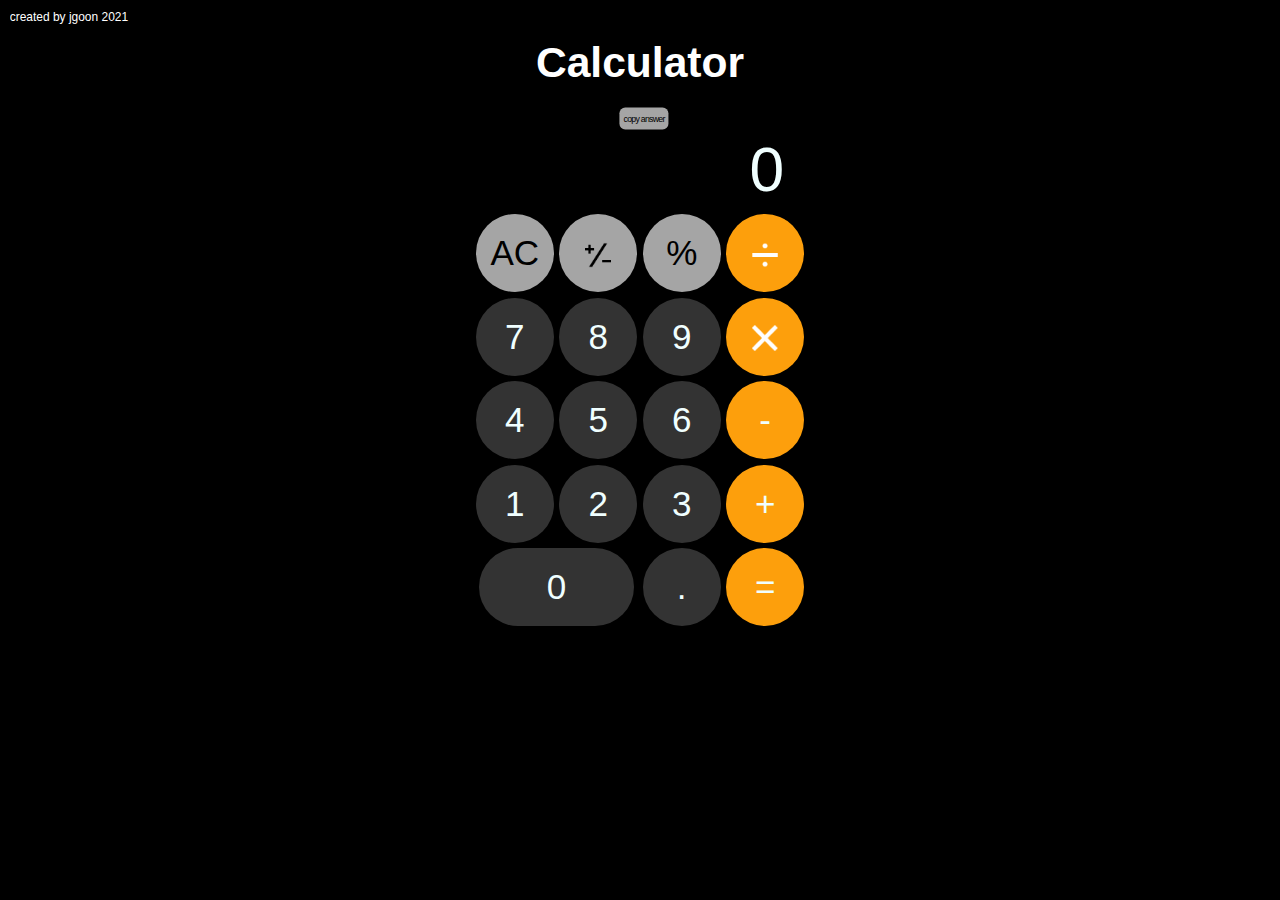
<file: index.html>
<!DOCTYPE html>
<html lang="en">
	<head>
		<meta charset="UTF-8" />
		<meta http-equiv="X-UA-Compatible" content="IE=edge" />
		<meta name="viewport" content="width=device-width, initial-scale=1.0" />
		<link rel="stylesheet" href="styles.css" />
		<title>Calculator</title>
		<link rel="shortcut icon" type="image/png" href="images/favicon128.png" />
	</head>
	<body>
		<h1 id="title">Calculator</h1>
		<div class="selectdiv">
			<button
				class="button"
				style="
					font-size: 25%;
					letter-spacing: -0.5px;
					color: black;
					text-align: center;
					width: 120%;
					height: 15px;
					background-color: #a5a5a5;
					border-radius: 0.25rem;
					border: none;
				"
				onclick="copyData()"
			>
				copy answer
			</button>
		</div>
		<div style="margin-top: 30px"></div>
		<table class="calc">
			<tr>
				<td colspan="4">
					<button id="display" class="standard4" onclick="secret()">0</button>
				</td>
			</tr>
			<tr>
				<td>
					<button class="standard3 button noselect" onclick="reset()">
						AC
					</button>
				</td>
				<td>
					<button class="standard3 button noselect" onclick="switchSign()">
						<img
							src="images/plusminus.png"
							alt="/"
							height="12px"
							width="12px"
							style="
								padding: 7px 7px 7px 7px;
								background-color: transparent;
								margin-top: 5px;
							"
						/>
					</button>
				</td>
				<td>
					<button class="standard3 button noselect" onclick="percent()">
						%
					</button>
				</td>
				<td>
					<button class="standard2 button noselect" onclick="divide()">
						<img
							src="images/division.png"
							alt="/"
							height="12px"
							width="12px"
							style="
								padding: 7px 7px 7px 7px;
								background-color: transparent;
								margin-top: 5px;
							"
						/>
					</button>
				</td>
			</tr>
			<tr>
				<td>
					<button class="standard button seven noselect" onclick="seven()">
						7
					</button>
				</td>
				<td>
					<button class="standard button eight noselect" onclick="eight()">
						8
					</button>
				</td>
				<td>
					<button class="standard button nine noselect" onclick="nine()">
						9
					</button>
				</td>
				<td>
					<button class="standard2 button noselect" onclick="multiply()">
						<img
							src="images/multiplication.png"
							alt="X"
							height="12px"
							width="12px"
							style="
								padding: 7px 7px 7px 7px;
								background-color: transparent;
								margin-top: 5px;
							"
						/>
					</button>
				</td>
			</tr>
			<tr>
				<td>
					<button class="standard button four noselect" onclick="four()">
						4
					</button>
				</td>
				<td>
					<button class="standard button five noselect" onclick="five()">
						5
					</button>
				</td>
				<td>
					<button class="standard button six noselect" onclick="six()">
						6
					</button>
				</td>
				<td>
					<button class="standard2 button noselect" onclick="subtract()">
						-
					</button>
				</td>
			</tr>
			<tr>
				<td>
					<button class="standard button one noselect" onclick="one()">
						1
					</button>
				</td>
				<td>
					<button class="standard button two noselect" onclick="two()">
						2
					</button>
				</td>
				<td>
					<button class="standard button three noselect" onclick="three()">
						3
					</button>
				</td>
				<td>
					<button class="standard2 button noselect" onclick="addition()">
						+
					</button>
				</td>
			</tr>
			<tr>
				<td colspan="2">
					<button class="button zero noselect" id="span" onclick="zero()">
						0
					</button>
				</td>
				<td>
					<button class="standard button noselect" onclick="decimal()">
						.
					</button>
				</td>
				<td>
					<button class="standard2 button noselect" onclick="equals()">
						=
					</button>
				</td>
			</tr>
		</table>
		<div style="margin-top: 4%">
			<div
				id="secret"
				style="top: 50px; position: sticky; text-align: center; color: white"
			>
				you found the secret button!
			</div>
		</div>

		<div id="title" style="position: absolute; top: 0px; font-size: xx-small">
			created by jgoon 2021
		</div>
		<script type="text/javascript" src="scripts.js"></script>
	</body>
</html>
</file>
<file: styles.css>
* {
	background-color: #000;
	font-family: -apple-system, BlinkMacSystemFont, "Segoe UI", Roboto, Oxygen,
		Ubuntu, Cantarell, "Open Sans", "Helvetica Neue", sans-serif;
	zoom: 110%;
}

html,
body {
	overflow-x: hidden;
	overflow-y: hidden;
}
body {
	position: relative;
}

#title {
	color: white;
	text-align: center;
}

.noselect {
	-webkit-touch-callout: none; /* iOS Safari */
	-webkit-user-select: none; /* Safari */
	-khtml-user-select: none;
	-moz-user-select: none; /* Firefox */
	-ms-user-select: none; /* Internet Explorer/Edge */
	user-select: none; /* Non-prefixed version, currently
									supported by Chrome and Opera */
}

.calc {
	border: 1px black;
	width: auto;
	height: 30px;
	text-align: center;
	margin-left: auto;
	margin-right: auto;
	overflow: hidden;
}

.standard {
	width: 40px;
	height: 40px;
	background-color: #333333;
	border-radius: 3rem;
	border: none;
	font-size: large;
	font-family: -apple-system, BlinkMacSystemFont, "Segoe UI", Roboto, Oxygen,
		Ubuntu, Cantarell, "Open Sans", "Helvetica Neue", sans-serif;
	color: azure;
}

.standard2 {
	width: 40px;
	height: 40px;
	background-color: #fd9f0c;
	border-radius: 3rem;
	border: none;
	font-size: large;
	font-family: -apple-system, BlinkMacSystemFont, "Segoe UI", Roboto, Oxygen,
		Ubuntu, Cantarell, "Open Sans", "Helvetica Neue", sans-serif;
	color: azure;
}

.standard3 {
	width: 40px;
	height: 40px;
	background-color: #a5a5a5;
	border-radius: 3rem;
	border: none;
	font-size: large;
	font-family: -apple-system, BlinkMacSystemFont, "Segoe UI", Roboto, Oxygen,
		Ubuntu, Cantarell, "Open Sans", "Helvetica Neue", sans-serif;
	color: black;
}

.standard4 {
	text-align: right;
	width: 160px;
	height: 40px;
	background-color: transparent;
	border-radius: 3rem;
	border: none;
	font-size: xx-large;
	font-family: -apple-system, BlinkMacSystemFont, "Segoe UI", Roboto, Oxygen,
		Ubuntu, Cantarell, "Open Sans", "Helvetica Neue", sans-serif;
	color: azure;
}

#span {
	width: 80px;
	height: 40px;
	background-color: #333333;
	border-radius: 3rem;
	border: none;
	font-size: large;
	font-family: -apple-system, BlinkMacSystemFont, "Segoe UI", Roboto, Oxygen,
		Ubuntu, Cantarell, "Open Sans", "Helvetica Neue", sans-serif;
	color: azure;
}

.button {
	transition: 1s;
	padding: 0;
}

.button:active {
	opacity: 0.6;
	transition: 0.1s;
}

#secret {
	display: none;
}

.selectdiv {
	position: absolute;
	left: 50%;
	transform: translate(-50%, -50%);
}
</file>
